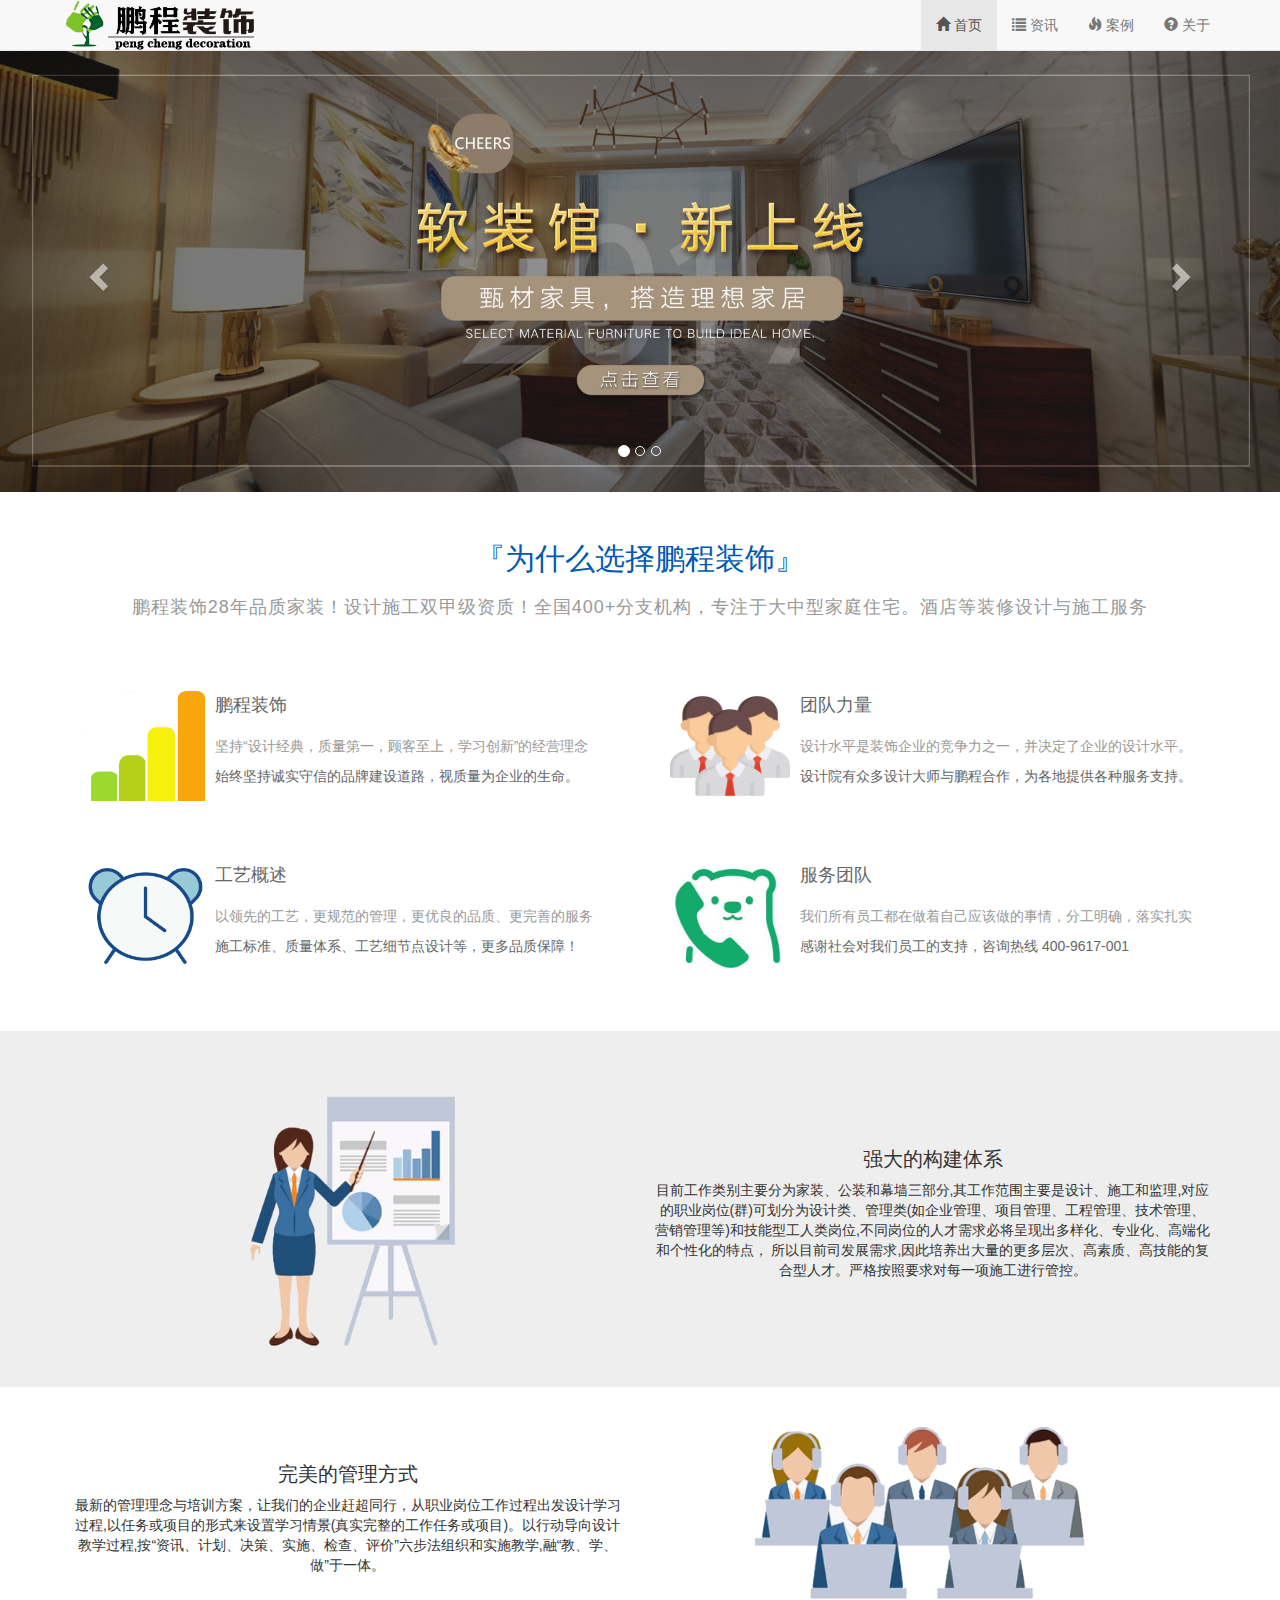
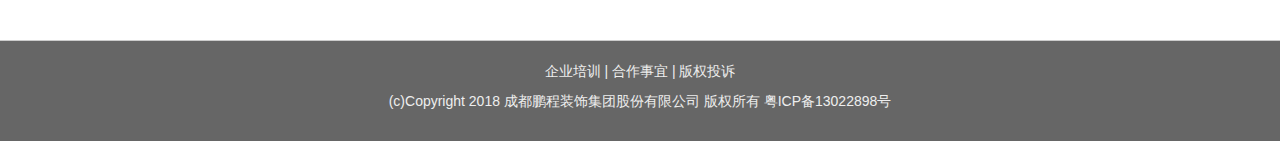
<file: index.html>
<!doctype html>
<html >
<head>
    <meta charset="utf-8">
    <title>欢迎来到鹏程装饰</title>
    <link rel="stylesheet" href="bootstrap-3.3.7-dist/css/bootstrap.min.css">
    <link rel="stylesheet" href="bootstrap-3.3.7-dist/css/style.css">
</head>
<body>
<nav class="navbar navbar-default navbar-fixed-top">
    <div class="container">
        <div class="navbar-header">
            <a href="#" class="navbar-brand logo"><img src="image/logo.png" alt="南京医药"></a>
            <button type="button" class="navbar-toggle" data-toggle="collapse" data-target="#navbar-collapse">
                <span class="icon-bar"></span>
                <span class="icon-bar"></span>
                <span class="icon-bar"></span>
                <span class="icon-bar"></span>
            </button>
        </div>
        <div class="collapse navbar-collapse" id="navbar-collapse">
            <ul class="nav navbar-nav navbar-right navigation" >
                <li class="active"><a href="index.html"><span class="glyphicon glyphicon-home"></span> 首页</a></li>
                <li><a href="information.html"><span class="glyphicon glyphicon-list"></span> 资讯</a></li>
                <li><a href="case.html"><span class="glyphicon glyphicon-fire"></span> 案例</a></li>
                <li><a href="about.html"><span class="glyphicon glyphicon-question-sign"></span> 关于</a></li>
            </ul>
        </div>
    </div>
</nav>

<div id="myCarousel" class="carousel slide">
    <ol class="carousel-indicators">
        <li data-target="#myCarousel" data-slide-to="0" class="active"></li>
        <li data-target="#myCarousel" data-slide-to="1"></li>
        <li data-target="#myCarousel" data-slide-to="2"></li>
    </ol>
    <div class="carousel-inner">
        <div class="item active">
            <img src="image/201904061448.jpg" alt="第一张">
        </div>
        <div class="item">
            <img src="image/201904061449.jpg" alt="第二张">
        </div>
        <div class="item">
            <img src="image/2019040601448.jpg" alt="第三张">
        </div>
    </div>
    <a href="#myCarousel" data-slide="prev" class="carousel-control left ">
        <span class="glyphicon glyphicon-chevron-left"></span>
    </a>
    <a href="#myCarousel" data-slide="next" class="carousel-control right ">
        <span class="glyphicon glyphicon-chevron-right"></span>
    </a>
</div>
<div class="tab1">
    <div class="container">
        <h2 class="tab-h2">『为什么选择鹏程装饰』</h2>
        <p class="tab-p">鹏程装饰28年品质家装！设计施工双甲级资质！全国400+分支机构，专注于大中型家庭住宅。酒店等装修设计与施工服务</p>
        <div class="row">
            <div class="col-md-6 col">
                <div class="media">
                    <div class="media-left">
                        <a href="#"><img src="image/201904062128.jpg" alt="" class="media-object imgs"></a>
                    </div>
                    <div class="media-body ">
                        <h4 class="media-heading">鹏程装饰</h4>
                        <p class="text-muted">坚持“设计经典，质量第一，顾客至上，学习创新”的经营理念</p>
                        <p>始终坚持诚实守信的品牌建设道路，视质量为企业的生命。</p>
                    </div>
                </div>
            </div>
            <div class="col-md-6 col">
                <div class="media">
                    <div class="media-left">
                        <a href="#"><img src="image/201904071034.jpg" alt="" class="media-object imgs"></a>
                    </div>
                    <div class="media-body ">
                        <h4 class="media-heading">团队力量</h4>
                        <p class="text-muted">设计水平是装饰企业的竞争力之一，并决定了企业的设计水平。</p>
                        <p>设计院有众多设计大师与鹏程合作，为各地提供各种服务支持。</p>
                    </div>
                </div>
            </div>
            <div class="col-md-6 col">
                <div class="media">
                    <div class="media-left">
                        <a href="#"><img src="image/201904062210.jpg" alt="" class="media-object imgs"></a>
                    </div>
                    <div class="media-body ">
                        <h4 class="media-heading">工艺概述</h4>
                        <p class="text-muted">以领先的工艺，更规范的管理，更优良的品质、更完善的服务</p>
                        <p>施工标准、质量体系、工艺细节点设计等，更多品质保障！</p>
                    </div>
                </div>
            </div>
            <div class="col-md-6 col">
                <div class="media">
                    <div class="media-left">
                        <a href="#"><img src="image/未标题-1.jpg" alt="" class="media-object imgs"></a>
                    </div>
                    <div class="media-body ">
                        <h4 class="media-heading">服务团队</h4>
                        <p class="text-muted">我们所有员工都在做着自己应该做的事情，分工明确，落实扎实</p>
                        <p>感谢社会对我们员工的支持，咨询热线 400-9617-001</p>
                    </div>
                </div>
            </div>
        </div>

    </div>
</div>

<div class="tab2">
    <div class="container">
        <div class="row" >
            <div class="col-md-6 col-sm-6 ">
                <img src="image/201904081246.png" alt="" class="auto img-responsive center-block">
            </div>
            <div class="text col-md-6 col-sm-6 " >
                <h3>强大的构建体系</h3>
                <p>目前工作类别主要分为家装、公装和幕墙三部分,其工作范围主要是设计、施工和监理,对应的职业岗位(群)可划分为设计类、管理类(如企业管理、项目管理、工程管理、技术管理、营销管理等)和技能型工人类岗位,不同岗位的人才需求必将呈现出多样化、专业化、高端化和个性化的特点， 所以目前司发展需求,因此培养出大量的更多层次、高素质、高技能的复合型人才。严格按照要求对每一项施工进行管控。</p>
            </div>
        </div>
    </div>
</div>
<div class="tab3">
    <div class="container">
        <div class="row">
            <div class="col-md-6 col-sm-6 tab2-img">
                <img src="image/201904081253.png" alt="" class="auto img-responsive center-block">
            </div>
            <div class="text col-md-6 col-sm-6 tab2-text" >
                <h3>完美的管理方式</h3>
                <p>最新的管理理念与培训方案，让我们的企业赶超同行，从职业岗位工作过程出发设计学习过程,以任务或项目的形式来设置学习情景(真实完整的工作任务或项目)。以行动导向设计教学过程,按“资讯、计划、决策、实施、检查、评价”六步法组织和实施教学,融“教、学、做”于一体。 </p>
            </div>
        </div>
    </div>
</div>

<!--底部footer-->
<footer class="text-muted" id="footer">
    <div class="container">
        <p>企业培训 | 合作事宜 | 版权投诉</p>
        <p>(c)Copyright 2018 成都鹏程装饰集团股份有限公司 版权所有 粤ICP备13022898号 </p>
    </div>
</footer>


<script src="bootstrap-3.3.7-dist/js/jquery-3.3.1.min.js"></script><!--注：jquery文件必须在bootstrap之前引入，而jQuery文件需要单独下载引入-->
<script src="bootstrap-3.3.7-dist/js/bootstrap.min.js"></script>
<script type="text/javascript">
        //轮播图自动播放
        $('#myCarousel').carousel({
            //自动4秒播放
            interval:4000,
        });

        //js设置文字垂直居中
        //alert($('.auto').eq(0).height());//得出图片的高度
        //alert($('.text').eq(0).height());//得出文本框的高度
        $(window).on('load',function () {
            $('.text').eq(0).css('margin-top',($('.auto').eq(0).height()- $('.text').eq(0).height()) / 2 + 'px');
        });
        $(window).resize(function(){
            $('.text').eq(0).css('margin-top',($('.auto').eq(0).height()-$('.text').eq(0).height()) / 2 + 'px');
        });
        $(window).on('load',function () {
            $('.text').eq(1).css('margin-top',($('.auto').eq(1).height()-$('.text').eq(1).height()) / 2 + 'px');
        });
        $(window).resize(function(){
            $('.text').eq(1).css('margin-top',($('.auto').eq(1).height()-$('.text').eq(1).height()) / 2 + 'px');
        });

</script>
</body>
</html>
</file>
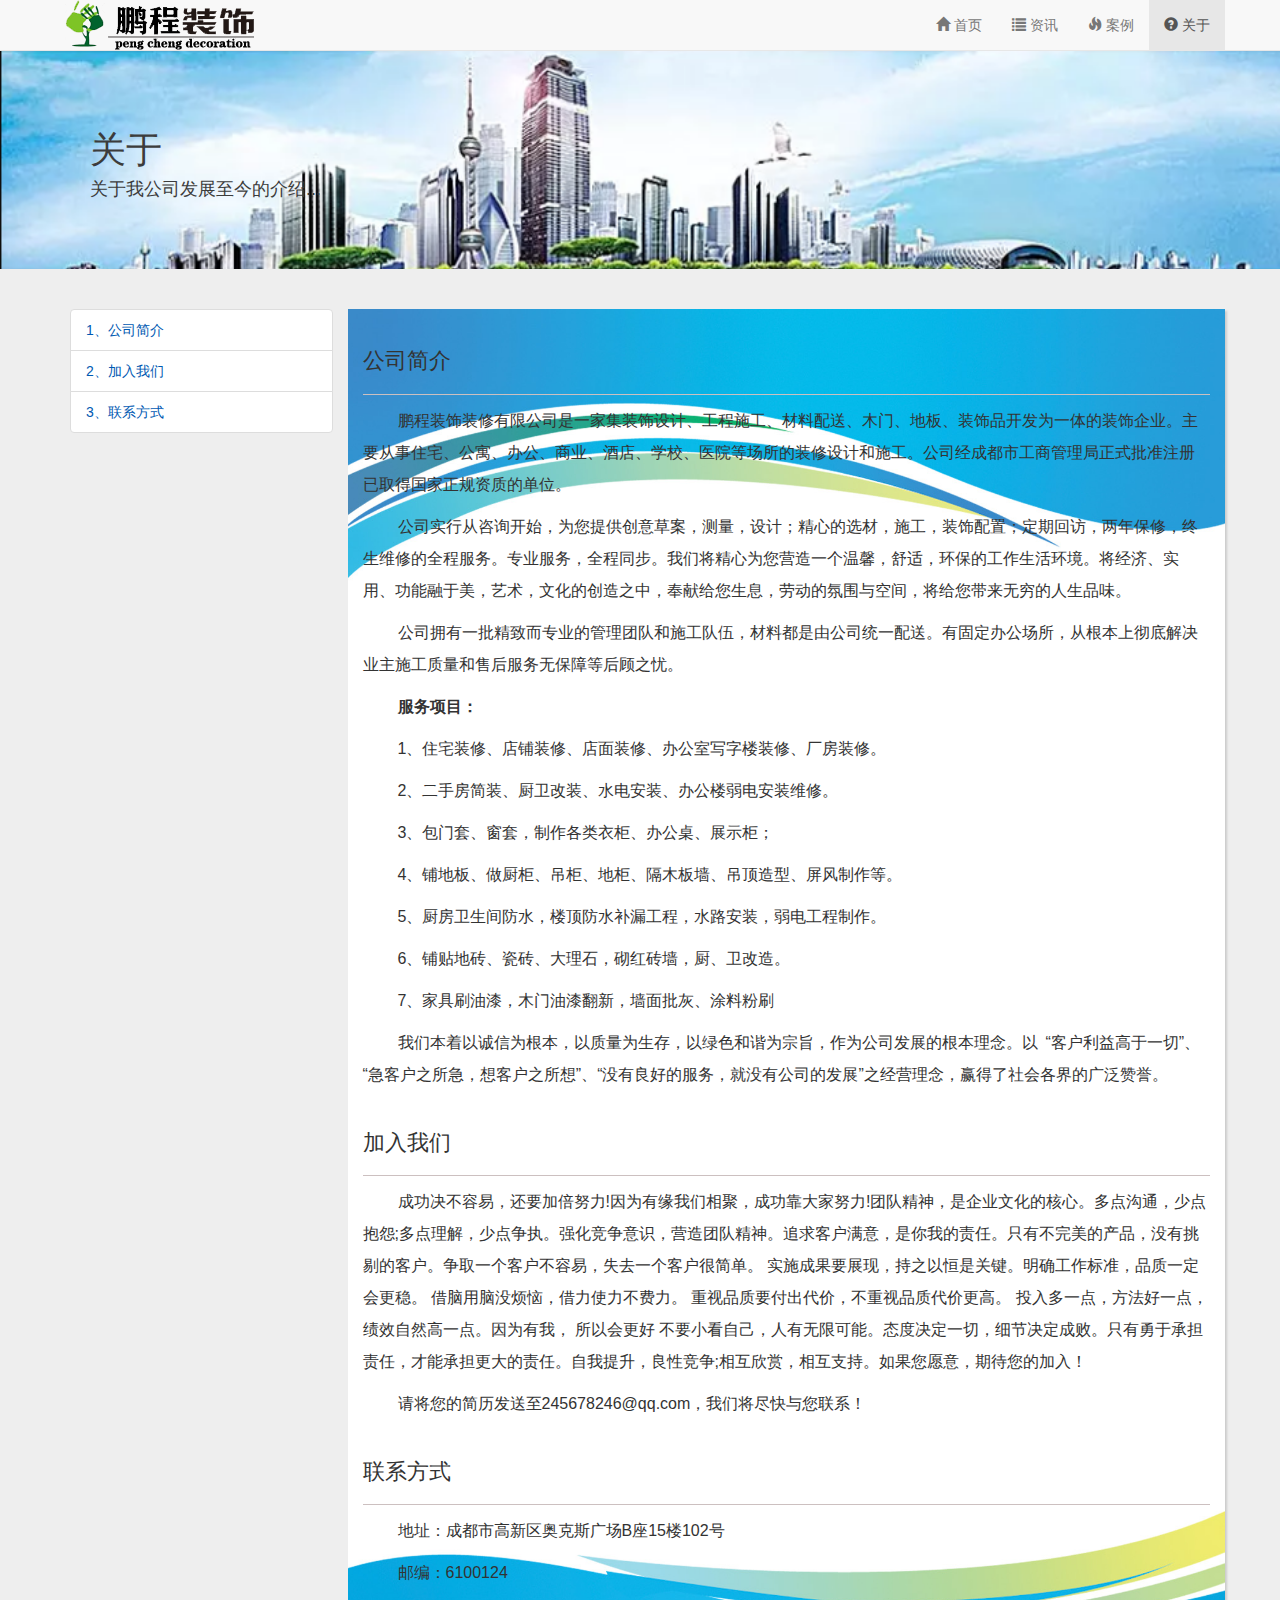
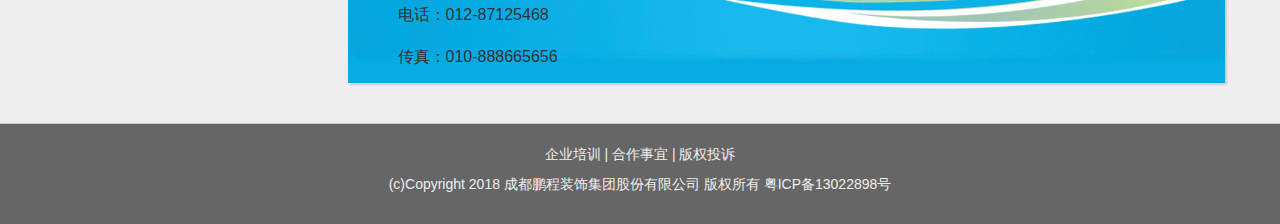
<file: about.html>
<!doctype html>
<html xmlns="http://www.w3.org/1999/html">
<head>
    <meta charset="utf-8">
    <title>欢迎来到“关于我们”鹏程装饰</title>
    <link rel="stylesheet" href="bootstrap-3.3.7-dist/css/bootstrap.min.css">
    <link rel="stylesheet" href="bootstrap-3.3.7-dist/css/style.css">
</head>
<body>
<nav class="navbar navbar-default navbar-fixed-top">
    <div class="container">
        <div class="navbar-header">
            <a href="index.html" class="navbar-brand logo"><img src="image/logo.png" alt="南京医药"></a>
            <button type="button" class="navbar-toggle" data-toggle="collapse" data-target="#navbar-collapse">
                <span class="icon-bar"></span>
                <span class="icon-bar"></span>
                <span class="icon-bar"></span>
                <span class="icon-bar"></span>
            </button>
        </div>
        <div class="collapse navbar-collapse" id="navbar-collapse">
            <ul class="nav navbar-nav navbar-right navigation" >
                <li ><a href="index.html"><span class="glyphicon glyphicon-home"></span> 首页</a></li>
                <li ><a href="information.html"><span class="glyphicon glyphicon-list"></span> 资讯</a></li>
                <li ><a href="case.html"><span class="glyphicon glyphicon-fire"></span> 案例</a></li>
                <li class="active"><a href="about.html"><span class="glyphicon glyphicon-question-sign"></span> 关于</a></li>
            </ul>
        </div>
    </div>
</nav>
<div class="jumbotrones">
    <div class="container">
        <hgroup>
            <h1>关于</h1>
            <h4>关于我公司发展至今的介绍...</h4>
        </hgroup>
    </div>
</div>
<div id="about">
    <div class="container">
        <div class="row">
            <div class="col-md-3 hidden-sm hidden-xs">
                <div class="list-group">
                    <a href="#1" class="list-group-item">1、公司简介</a>
                    <a href="#2" class="list-group-item">2、加入我们</a>
                    <a href="#3" class="list-group-item">3、联系方式</a>
                </div>
            </div>
            <div class="col-md-9 about">
                <a name="1"></a>
                <h3>公司简介</h3>
                <p>鹏程装饰装修有限公司是一家集装饰设计、工程施工、材料配送、木门、地板、装饰品开发为一体的装饰企业。主要从事住宅、公寓、办公、商业、酒店、学校、医院等场所的装修设计和施工。公司经成都市工商管理局正式批准注册已取得国家正规资质的单位。</p>
                <p>公司实行从咨询开始，为您提供创意草案，测量，设计；精心的选材，施工，装饰配置；定期回访，两年保修，终生维修的全程服务。专业服务，全程同步。我们将精心为您营造一个温馨，舒适，环保的工作生活环境。将经济、实用、功能融于美，艺术，文化的创造之中，奉献给您生息，劳动的氛围与空间，将给您带来无穷的人生品味。</p>
                <p>公司拥有一批精致而专业的管理团队和施工队伍，材料都是由公司统一配送。有固定办公场所，从根本上彻底解决业主施工质量和售后服务无保障等后顾之忧。</p>
                <p><b>服务项目：</b></p>
                <p>1、住宅装修、店铺装修、店面装修、办公室写字楼装修、厂房装修。</p>
                <p>2、二手房简装、厨卫改装、水电安装、办公楼弱电安装维修。  </p>
                <p>3、包门套、窗套，制作各类衣柜、办公桌、展示柜； </p>
                <p>4、铺地板、做厨柜、吊柜、地柜、隔木板墙、吊顶造型、屏风制作等。</p>
                <p>5、厨房卫生间防水，楼顶防水补漏工程，水路安装，弱电工程制作。</p>
                <p>6、铺贴地砖、瓷砖、大理石，砌红砖墙，厨、卫改造。</p>
                <p>7、家具刷油漆，木门油漆翻新，墙面批灰、涂料粉刷</p>
                <p>我们本着以诚信为根本，以质量为生存，以绿色和谐为宗旨，作为公司发展的根本理念。以 “客户利益高于一切”、“急客户之所急，想客户之所想”、“没有良好的服务，就没有公司的发展”之经营理念，赢得了社会各界的广泛赞誉。</p>
                <a name="2"></a>
                <h3>加入我们</h3>
                <p>成功决不容易，还要加倍努力!因为有缘我们相聚，成功靠大家努力!团队精神，是企业文化的核心。多点沟通，少点抱怨;多点理解，少点争执。强化竞争意识，营造团队精神。追求客户满意，是你我的责任。只有不完美的产品，没有挑剔的客户。争取一个客户不容易，失去一个客户很简单。 实施成果要展现，持之以恒是关键。明确工作标准，品质一定会更稳。 借脑用脑没烦恼，借力使力不费力。 重视品质要付出代价，不重视品质代价更高。 投入多一点，方法好一点，绩效自然高一点。因为有我，
                    所以会更好 不要小看自己，人有无限可能。态度决定一切，细节决定成败。只有勇于承担责任，才能承担更大的责任。自我提升，良性竞争;相互欣赏，相互支持。如果您愿意，期待您的加入！</p>
                <p>请将您的简历发送至245678246@qq.com，我们将尽快与您联系！</p>
                <a name="3"></a>
                <h3>联系方式</h3>
                <p>地址：成都市高新区奥克斯广场B座15楼102号</p>
                <p>邮编：6100124</p>
                <p>电话：012-87125468</p>
                <p>传真：010-888665656</p>
            </div>
        </div>
    </div>
</div>


<!--底部footer-->
<footer class="text-muted" id="footer">
    <div class="container">
        <p>企业培训 | 合作事宜 | 版权投诉</p>
        <p>(c)Copyright 2018 成都鹏程装饰集团股份有限公司 版权所有 粤ICP备13022898号 </p>
    </div>
</footer>
<script src="bootstrap-3.3.7-dist/js/jquery-3.3.1.min.js"></script><!--注：jquery文件必须在bootstrap之前引入，而jQuery文件需要单独下载引入-->
<script src="bootstrap-3.3.7-dist/js/bootstrap.min.js"></script>
<script type="text/javascript">

</script>
</body>
</html>
</file>
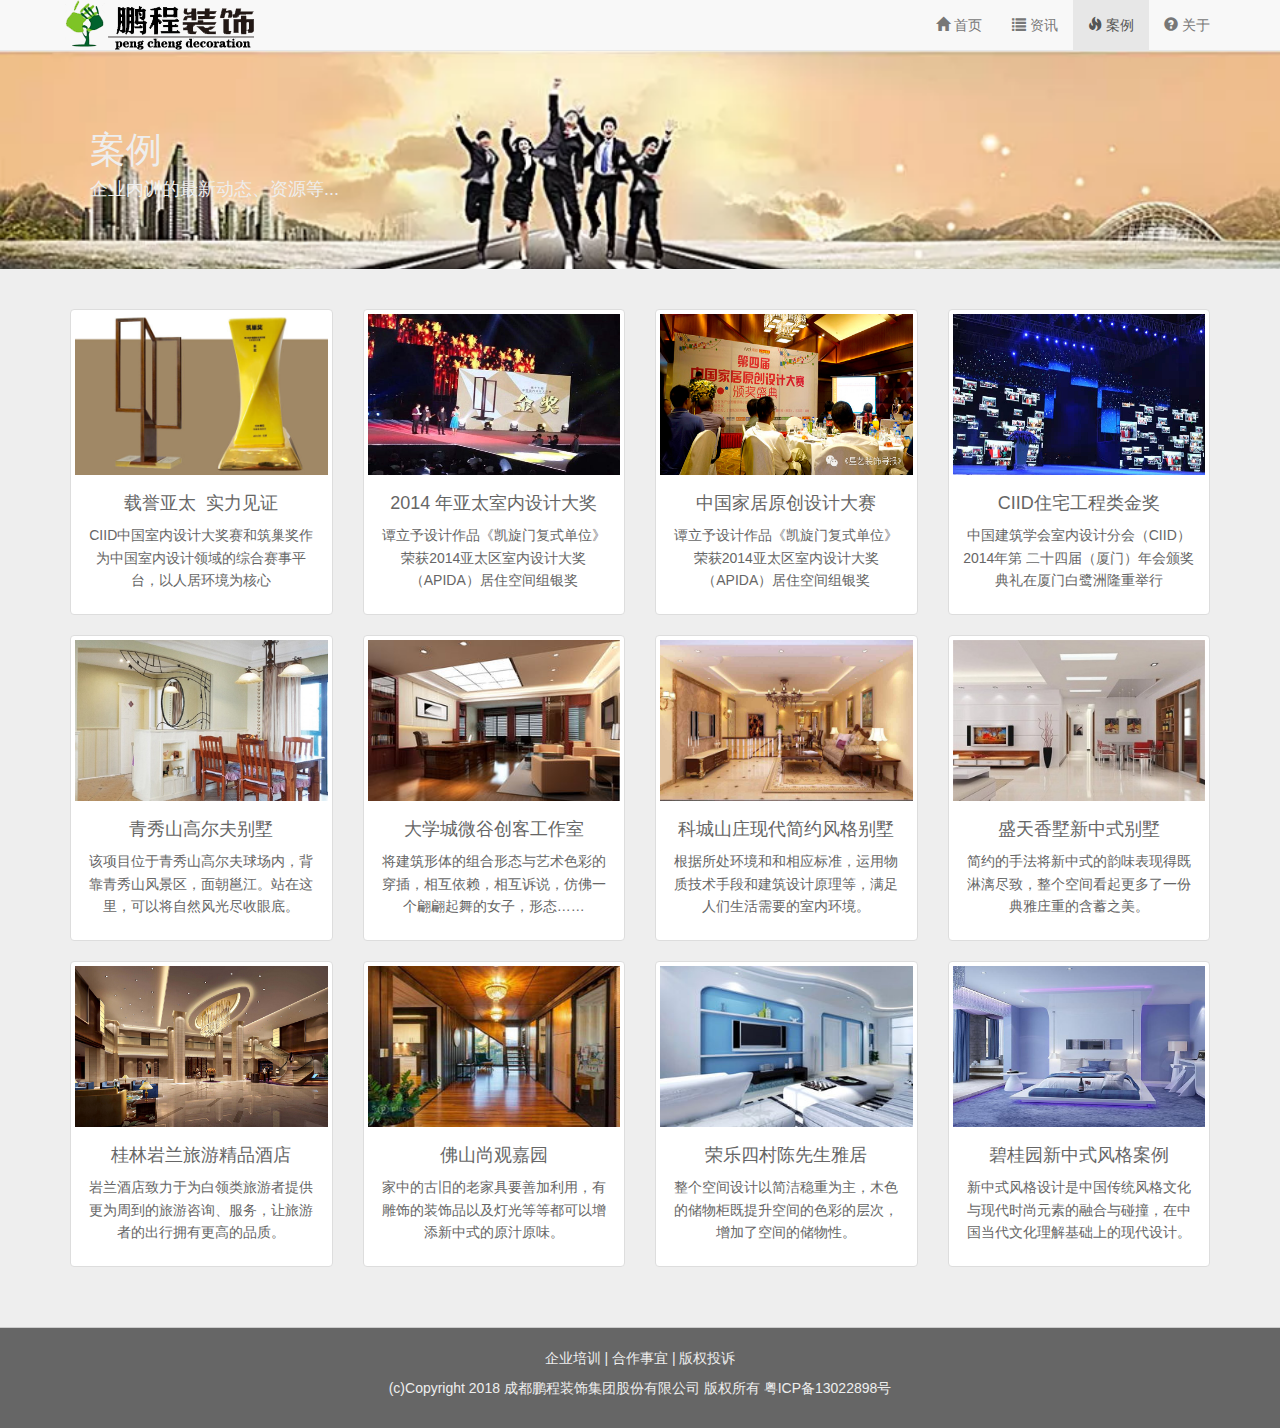
<file: case.html>
<!doctype html>
<html xmlns="http://www.w3.org/1999/html">
<head>
    <meta charset="utf-8">
    <title>欢迎来到鹏程装饰案例网</title>
    <link rel="stylesheet" href="bootstrap-3.3.7-dist/css/bootstrap.min.css">
    <link rel="stylesheet" href="bootstrap-3.3.7-dist/css/style.css">
</head>
<body>
<nav class="navbar navbar-default navbar-fixed-top">
    <div class="container">
        <div class="navbar-header">
            <a href="index.html" class="navbar-brand logo"><img src="image/logo.png" alt="南京医药"></a>
            <button type="button" class="navbar-toggle" data-toggle="collapse" data-target="#navbar-collapse">
                <span class="icon-bar"></span>
                <span class="icon-bar"></span>
                <span class="icon-bar"></span>
                <span class="icon-bar"></span>
            </button>
        </div>
        <div class="collapse navbar-collapse" id="navbar-collapse">
            <ul class="nav navbar-nav navbar-right navigation" >
                <li ><a href="index.html"><span class="glyphicon glyphicon-home"></span> 首页</a></li>
                <li ><a href="information.html"><span class="glyphicon glyphicon-list"></span> 资讯</a></li>
                <li class="active"><a href="case.html"><span class="glyphicon glyphicon-fire"></span> 案例</a></li>
                <li><a href="about.html"><span class="glyphicon glyphicon-question-sign"></span> 关于</a></li>
            </ul>
        </div>
    </div>
</nav>
<div class="jumbotrons">
    <div class="container">
        <hgroup>
            <h1>案例</h1>
            <h4>企业内训的最新动态、资源等...</h4>
        </hgroup>
    </div>
</div>
<div id="case">
    <div class="container">
        <div class="row">
            <div class="col-lg-3 col-md-4 col-sm-6 col-xs-12">
                <div class="thumbnail">
                      <img src="image/201904091443.jpg" alt="">
                    <div class="caption">
                        <h4><a href="#">载誉亚太&nbsp;&nbsp;实力见证</a></h4>
                        <p>CIID中国室内设计大奖赛和筑巢奖作为中国室内设计领域的综合赛事平台，以人居环境为核心</p>
                    </div>
                </div>
            </div>
            <div class="col-lg-3 col-md-4 col-sm-6 col-xs-12">
                <div class="thumbnail">
                    <img src="image/201904091455.jpg" alt="">
                    <div class="caption">
                        <h4><a href="#">2014 年亚太室内设计大奖</a></h4>
                        <p>谭立予设计作品《凯旋门复式单位》荣获2014亚太区室内设计大奖（APIDA）居住空间组银奖</p>
                    </div>
                </div>
            </div>
            <div class="col-lg-3 col-md-4 col-sm-6 col-xs-12">
                <div class="thumbnail">
                    <img src="image/201904091456.jpg" alt="">
                    <div class="caption">
                        <h4><a href="#">中国家居原创设计大赛</a></h4>
                        <p>谭立予设计作品《凯旋门复式单位》荣获2014亚太区室内设计大奖（APIDA）居住空间组银奖</p>
                    </div>
                </div>
            </div>
            <div class="col-lg-3 col-md-4 col-sm-6 col-xs-12">
                <div class="thumbnail">
                    <img src="image/201904091504.jpg" alt="">
                    <div class="caption">
                        <h4><a href="#">CIID住宅工程类金奖</a></h4>
                        <p>中国建筑学会室内设计分会（CIID）2014年第 二十四届（厦门）年会颁奖典礼在厦门白鹭洲隆重举行</p>
                    </div>
                </div>
            </div>
            <div class="col-lg-3 col-md-4 col-sm-6 col-xs-12">
                <div class="thumbnail">
                    <img src="image/201904101107.jpg" alt="">
                    <div class="caption">
                        <h4><a href="#">青秀山高尔夫别墅</a></h4>
                        <p>该项目位于青秀山高尔夫球场内，背靠青秀山风景区，面朝邕江。站在这里，可以将自然风光尽收眼底。</p>
                    </div>
                </div>
            </div>
            <div class="col-lg-3 col-md-4 col-sm-6 col-xs-12">
                <div class="thumbnail">
                    <img src="image/201904101110.jpg" alt="">
                    <div class="caption">
                        <h4><a href="#">大学城微谷创客工作室</a></h4>
                        <p>将建筑形体的组合形态与艺术色彩的穿插，相互依赖，相互诉说，仿佛一个翩翩起舞的女子，形态……</p>
                    </div>
                </div>
            </div>
            <div class="col-lg-3 col-md-4 col-sm-6 col-xs-12">
                <div class="thumbnail">
                    <img src="image/201904101109.jpg" alt="">
                    <div class="caption">
                        <h4><a href="#">科城山庄现代简约风格别墅</a></h4>
                        <p>根据所处环境和和相应标准，运用物质技术手段和建筑设计原理等，满足人们生活需要的室内环境。</p>
                    </div>
                </div>
            </div>
            <div class="col-lg-3 col-md-4 col-sm-6 col-xs-12">
                <div class="thumbnail">
                    <img src="image/201904101108.jpg" alt="">
                    <div class="caption">
                        <h4><a href="#">盛天香墅新中式别墅</a></h4>
                        <p>简约的手法将新中式的韵味表现得既淋漓尽致，整个空间看起更多了一份典雅庄重的含蓄之美。</p>
                    </div>
                </div>
            </div>
            <div class="col-lg-3 col-md-4 col-sm-6 col-xs-12">
                <div class="thumbnail">
                    <img src="image/201904101116.jpg" alt="">
                    <div class="caption">
                        <h4><a href="#">桂林岩兰旅游精品酒店</a></h4>
                        <p>岩兰酒店致力于为白领类旅游者提供更为周到的旅游咨询、服务，让旅游者的出行拥有更高的品质。</p>
                    </div>
                </div>
            </div>
            <div class="col-lg-3 col-md-4 col-sm-6 col-xs-12">
                <div class="thumbnail">
                    <img src="image/201904161116.jpg" alt="">
                    <div class="caption">
                        <h4><a href="#">佛山尚观嘉园</a></h4>
                        <p>家中的古旧的老家具要善加利用，有雕饰的装饰品以及灯光等等都可以增添新中式的原汁原味。</p>
                    </div>
                </div>
            </div>
            <div class="col-lg-3 col-md-4 col-sm-6 col-xs-12">
                <div class="thumbnail">
                    <img src="image/201904101119.jpg" alt="">
                    <div class="caption">
                        <h4><a href="#">荣乐四村陈先生雅居</a></h4>
                        <p>整个空间设计以简洁稳重为主，木色的储物柜既提升空间的色彩的层次，增加了空间的储物性。</p>
                    </div>
                </div>
            </div>
            <div class="col-lg-3 col-md-4 col-sm-6 col-xs-12">
                <div class="thumbnail">
                    <img src="image/201904101118.jpg" alt="">
                    <div class="caption">
                        <h4><a href="#">碧桂园新中式风格案例</a></h4>
                        <p>新中式风格设计是中国传统风格文化与现代时尚元素的融合与碰撞，在中国当代文化理解基础上的现代设计。</p>
                    </div>
                </div>
            </div>
        </div>
    </div>
</div>

<!--底部footer-->
<footer class="text-muted" id="footer">
    <div class="container">
        <p>企业培训 | 合作事宜 | 版权投诉</p>
        <p>(c)Copyright 2018 成都鹏程装饰集团股份有限公司 版权所有 粤ICP备13022898号 </p>
    </div>
</footer>
<script src="bootstrap-3.3.7-dist/js/jquery-3.3.1.min.js"></script><!--注：jquery文件必须在bootstrap之前引入，而jQuery文件需要单独下载引入-->
<script src="bootstrap-3.3.7-dist/js/bootstrap.min.js"></script>
<script type="text/javascript">

</script>
</body>
</html>
</file>
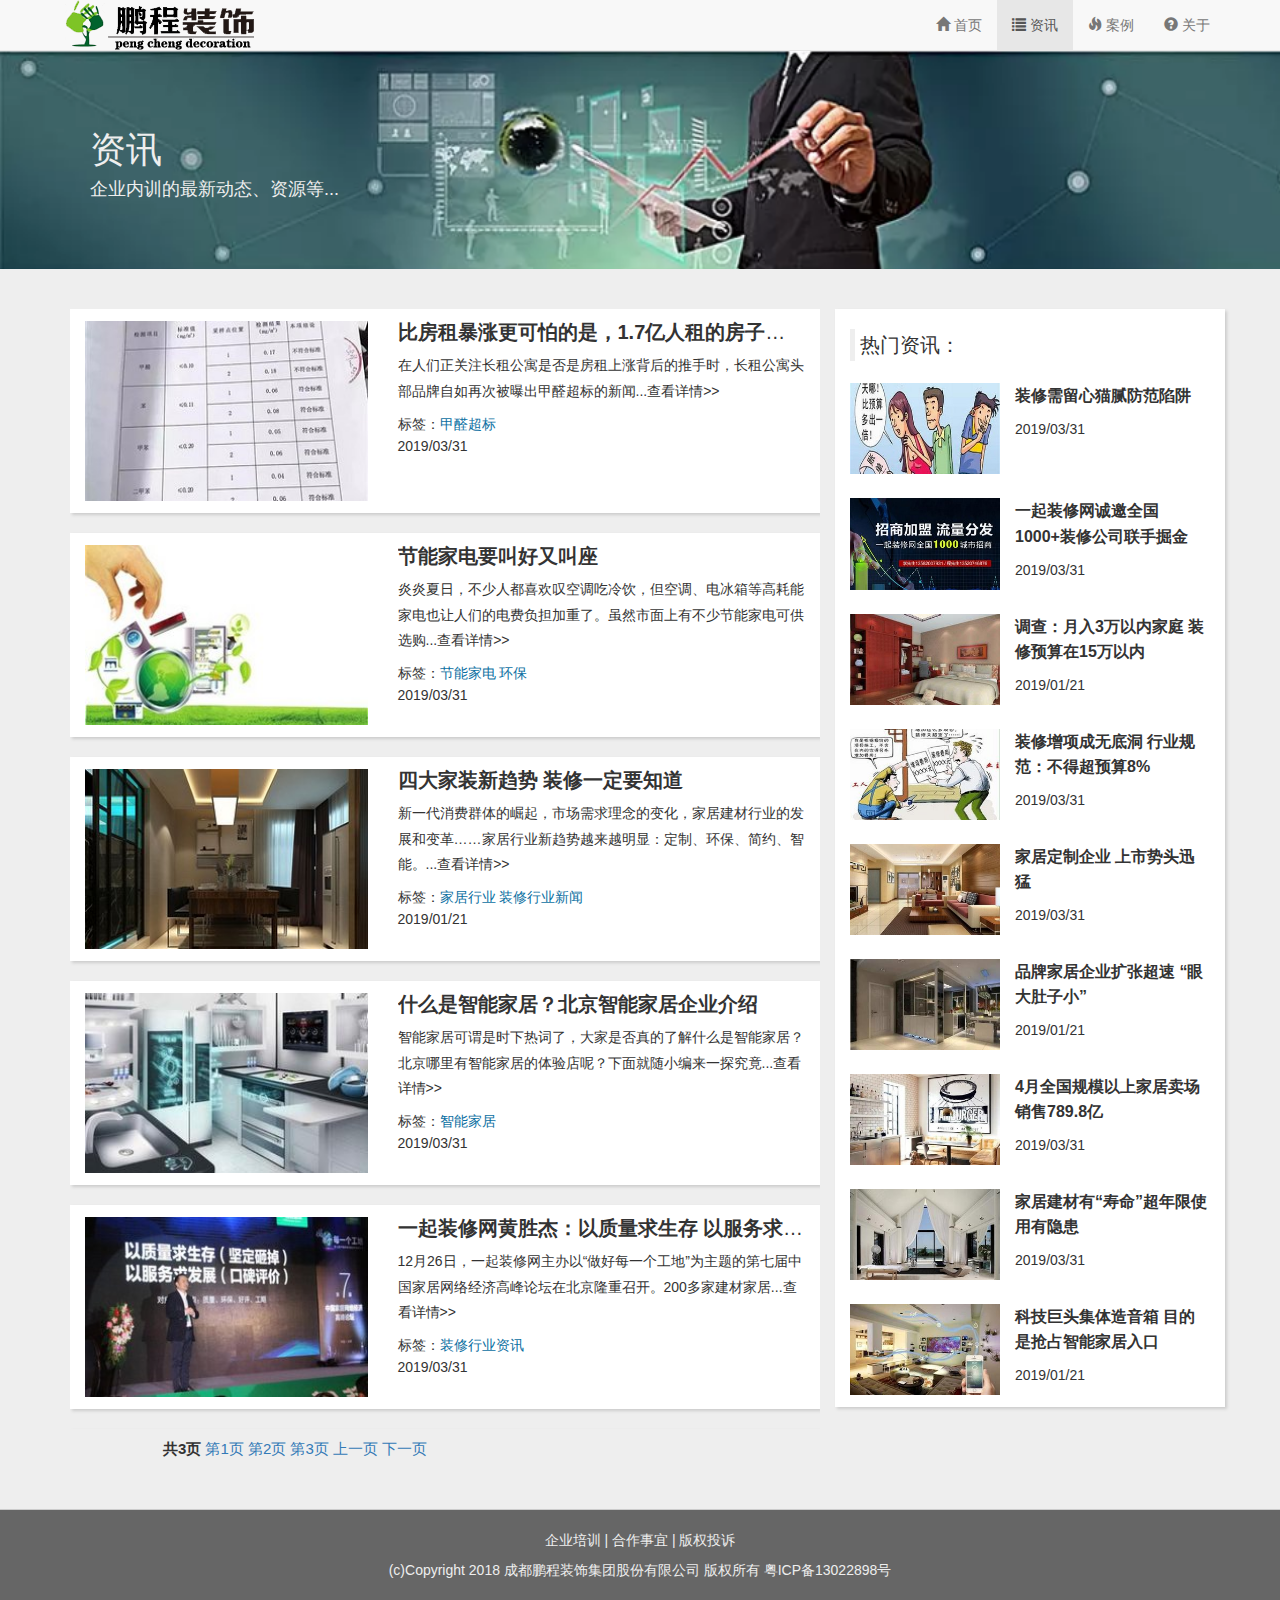
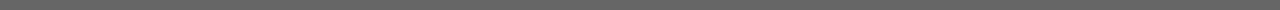
<file: information.html>
<!doctype html>
<html xmlns="http://www.w3.org/1999/html">
<head>
    <meta charset="utf-8">
    <title>欢迎来到鹏程装饰资讯网</title>
    <link rel="stylesheet" href="bootstrap-3.3.7-dist/css/bootstrap.min.css">
    <link rel="stylesheet" href="bootstrap-3.3.7-dist/css/style.css">
</head>
<body>
<nav class="navbar navbar-default navbar-fixed-top">
    <div class="container">
        <div class="navbar-header">
            <a href="index.html" class="navbar-brand logo"><img src="image/logo.png" alt="南京医药"></a>
            <button type="button" class="navbar-toggle" data-toggle="collapse" data-target="#navbar-collapse">
                <span class="icon-bar"></span>
                <span class="icon-bar"></span>
                <span class="icon-bar"></span>
                <span class="icon-bar"></span>
            </button>
        </div>
        <div class="collapse navbar-collapse" id="navbar-collapse">
            <ul class="nav navbar-nav navbar-right navigation" >
                <li ><a href="index.html"><span class="glyphicon glyphicon-home"></span> 首页</a></li>
                <li class="active"><a href="information.html"><span class="glyphicon glyphicon-list"></span> 资讯</a></li>
                <li><a href="case.html"><span class="glyphicon glyphicon-fire"></span> 案例</a></li>
                <li><a href="about.html"><span class="glyphicon glyphicon-question-sign"></span> 关于</a></li>
            </ul>
        </div>
    </div>
</nav>
<div class="jumbotron">
    <div class="container">
        <hgroup>
            <h1>资讯</h1>
            <h4>企业内训的最新动态、资源等...</h4>
        </hgroup>
    </div>
</div>
<div id="information" >
    <div class="container" >
        <div class="row">
            <div class="col-md-8"  >
                <div class="container-fluid" style="padding: 0;height:1120px;overflow: hidden;" id="frameContent">
                    <div class="row info-content"  >
                        <div class="col-md-5 col-sm-5 col-xs-5">
                            <a href="#"><img src="image/201904101125.jpg" alt="" class="img-responsive"></a>
                        </div>
                        <div class="col-md-7 col-sm-7 col-xs-7">
                            <h4><a href="#">比房租暴涨更可怕的是，1.7亿人租的房子甲醛超标</a></h4>
                            <p class="hidden-xs">在人们正关注长租公寓是否是房租上涨背后的推手时，长租公寓头部品牌自如再次被曝出甲醛超标的新闻...<a href="#">查看详情>></a></p>
                            <span>标签：<a href="#">甲醛超标</a></span>
                            <p>2019/03/31</p>
                        </div>
                    </div>

                    <div class="row info-content">
                        <div class="col-md-5 col-sm-5 col-xs-5">
                            <a href="#"><img src="image/201904101128.jpg" alt="" class="img-responsive"></a>
                        </div>
                        <div class="col-md-7 col-sm-7 col-xs-7">
                            <h4><a href="#">节能家电要叫好又叫座</a></h4>
                            <p class="hidden-xs">炎炎夏日，不少人都喜欢叹空调吃冷饮，但空调、电冰箱等高耗能家电也让人们的电费负担加重了。虽然市面上有不少节能家电可供选购...<a href="#">查看详情>></a></p>
                            <span>标签：<a href="#">节能家电 环保</a></span>
                            <p>2019/03/31</p>
                        </div>
                    </div>

                    <div class="row info-content">
                        <div class="col-md-5 col-sm-5 col-xs-5">
                            <a href="#"><img src="image/20180228104.jpg" alt="" class="img-responsive"></a>
                        </div>
                        <div class="col-md-7 col-sm-7 col-xs-7">
                            <h4><a href="#">四大家装新趋势 装修一定要知道</a></h4>
                            <p class="hidden-xs">新一代消费群体的崛起，市场需求理念的变化，家居建材行业的发展和变革……家居行业新趋势越来越明显：定制、环保、简约、智能。...<a href="#">查看详情>></a></p>
                            <span>标签：<a href="#">家居行业 装修行业新闻</a></span>
                            <p>2019/01/21</p>
                        </div>
                    </div>

                    <div class="row info-content">
                        <div class="col-md-5 col-sm-5 col-xs-5">
                            <a href="#"><img src="image/20180109164.jpg" alt="" class="img-responsive"></a>
                        </div>
                        <div class="col-md-7 col-sm-7 col-xs-7">
                            <h4><a href="#">什么是智能家居？北京智能家居企业介绍</a></h4>
                            <p class="hidden-xs">智能家居可谓是时下热词了，大家是否真的了解什么是智能家居？北京哪里有智能家居的体验店呢？下面就随小编来一探究竟...<a href="#">查看详情>></a></p>
                            <span>标签：<a href="#">智能家居</a></span>
                            <p>2019/03/31</p>
                        </div>
                    </div>

                    <div class="row info-content">
                        <div class="col-md-5 col-sm-5 col-xs-5">
                            <a href="#"><img src="image/20171228160.jpg" alt="" class="img-responsive"></a>
                        </div>
                        <div class="col-md-7 col-sm-7 col-xs-7">
                            <h4><a href="#">一起装修网黄胜杰：以质量求生存 以服务求发展</a></h4>
                            <p class="hidden-xs">12月26日，一起装修网主办以“做好每一个工地”为主题的第七届中国家居网络经济高峰论坛在北京隆重召开。200多家建材家居...<a href="#">查看详情>></a></p>
                            <span>标签：<a href="#">装修行业资讯</a> </span>
                            <p>2019/03/31</p>
                        </div>
                    </div>

                    <div class="row info-content">
                        <div class="col-md-5 col-sm-5 col-xs-5">
                            <a href="#"><img src="image/20170816170.jpg" alt="" class="img-responsive"></a>
                        </div>
                        <div class="col-md-7 col-sm-7 col-xs-7">
                            <h4><a href="#">推荐装修公司这事到底能干不能干？</a> </h4>
                            <p class="hidden-xs">最近，家装圈热议“推荐装修公司这件事为什么连业内人士都为难？”，有人说“我的一个朋友给另一个朋友介绍装修，最后都不说话了...<a href="#">查看详情>></a></p>
                            <span>标签：<a href="#">家居行业</a></span>
                            <p>2019/01/21</p>
                        </div>
                    </div>

                    <div class="row info-content">
                        <div class="col-md-5 col-sm-5 col-xs-5">
                            <a href="#"><img src="image/20170714110.jpg" alt="" class="img-responsive"></a>
                        </div>
                        <div class="col-md-7 col-sm-7 col-xs-7">
                            <h4><a href="#">整装风席卷家装行业</a></h4>
                            <p class="hidden-xs">纵观2017年上半年的家装市场，众多家装企业不再仅热衷于业绩、销量，而是开始关注技术、模式、资本。...<a href="#">查看详情>></a></p>
                            <span>标签：<a href="#">整体家装</a></span>
                            <p>2019/03/31</p>
                        </div>
                    </div>

                    <div class="row info-content">
                        <div class="col-md-5 col-sm-5 col-xs-5">
                            <a href="#"><img src="image/2017070716094.jpg" alt="" class="img-responsive"></a>
                        </div>
                        <div class="col-md-7 col-sm-7 col-xs-7">
                            <h4><a href="#">更严环保标准助力家具行业洗牌</a></h4>
                            <p class="hidden-xs">不断有新的环保标准出台，这对于不少深圳的家具企业来说也意味着新的挑战。...<a href="#">查看详情>></a></p>
                            <span>标签：<a href="#">环保家具</a></span>
                            <p>2019/03/31</p>
                        </div>
                    </div>

                    <div class="row info-content">
                        <div class="col-md-5 col-sm-5 col-xs-5">
                            <a href="#"><img src="image/20170630155.jpg" alt="" class="img-responsive"></a>
                        </div>
                        <div class="col-md-7 col-sm-7 col-xs-7">
                            <h4><a href="#">概念逐渐落地 家居业从玩概念到拼实力</a></h4>
                            <p class="hidden-xs">行业中“炒作”类事件少了，有料的新动作多了;“概念类”的潮流少了，企业老板也更愿意谈谈自己正在做的事。...<a href="#">查看详情>></a></p>
                            <span>标签：<a href="#">家居建材行业</a></span>
                            <p>2019/01/21</p>
                        </div>
                    </div>

                    <div class="row info-content">
                        <div class="col-md-5 col-sm-5 col-xs-5">
                            <a href="#"><img src="image/201705111448037867.jpg" alt="" class="img-responsive"></a>
                        </div>
                        <div class="col-md-7 col-sm-7 col-xs-7">
                            <h4><a href="#">细数环保家居“伪环保”建材的那些噱头</a></h4>
                            <p class="hidden-xs">环保是一份美好的心愿，但同样也是很多厂商为了盈利而制造的噱头。有人在脚踏实地的研究环保建材，但同样也不乏心机满满地“伪环...<a href="#">查看详情>></a></p>
                            <span>标签：<a href="#">家居行业</a></span>
                            <p>2019/01/21</p>
                        </div>
                    </div>

                    <div class="row info-content">
                        <div class="col-md-5 col-sm-5 col-xs-5">
                            <a href="#"><img src="image/2017051513474876.jpg" alt="" class="img-responsive"></a>
                        </div>
                        <div class="col-md-7 col-sm-7 col-xs-7">
                            <h4><a href="#">科技巨头集体造音箱 目的是抢占智能家居入口</a></h4>
                            <p class="hidden-xs">“你好，联想，我要听《光辉岁月》。”数秒后，现场响起了音乐声。日前，在杭州召开的联想创新科技大会上，联想集团高级副总裁贾...<a href="#">查看详情>></a></p>
                            <span>标签：<a href="#">装修行业资讯</a></span>
                            <p>2019/01/21</p>
                        </div>
                    </div>

                    <div class="row info-content">
                        <div class="col-md-5 col-sm-5 col-xs-5">
                            <a href="#"><img src="image/20170517133404357.jpg" alt="" class="img-responsive"></a>
                        </div>
                        <div class="col-md-7 col-sm-7 col-xs-7">
                            <h4><a href="#">国货家电啥时候才受重视？</a></h4>
                            <p class="hidden-xs">作为一个新兴的家电产品，目前外资品牌占据了空净行业的绝大部分市场份额是一个不争的事实。但根据中国市场的大部分行业的发展经...<a href="#">查看详情>></a></p>
                            <span>标签：<a href="#">家居行业</a></span>
                            <p>2019/01/21</p>
                        </div>
                    </div>

                    <div class="row info-content">
                        <div class="col-md-5 col-sm-5 col-xs-5">
                            <a href="#"><img src="image/2017051713355480.jpg" alt="" class="img-responsive"></a>
                        </div>
                        <div class="col-md-7 col-sm-7 col-xs-7">
                            <h4><a href="#">湖北严打以精装修价格备案卖毛坯房！</a></h4>
                            <p class="hidden-xs">近日，湖北省住建、教育、公安、人社、工商、物价、人民银行武汉分行等多部门联合发文，从今年5月到10月，在全省开展房地产开...查看详情>><a href="#">查看详情>></a></p>
                            <span>标签：<a href="#">家居行业</a></span>
                            <p>2019/01/21</p>
                        </div>
                    </div>
                </div>
                <div id="pages" style="font-size:15px; width:60%; line-height:40px; text-align:center;"></div>
            </div>


            <div class="col-md-4 info-right hidden-xs hidden-sm">
                <blockquote>
                    <h2>热门资讯：</h2>
                </blockquote>
                    <div class="container-fluid">
                        <div class="row">
                            <div class="col-md-5 col-sm-5 col-xs-5" style="margin: 12px 0;padding: 0;">
                                <a href="#"><img src="image/20170616162711.jpg" alt="" class="img-responsive"></a>
                            </div>
                            <div class="col-md-7 col-sm-7 col-xs-7 " style="padding-right: 0;">
                                <h4><a href="#"> 装修需留心猫腻防范陷阱</a></h4>
                                <p>2019/03/31</p>
                            </div>
                        </div>

                        <div class="row ">
                            <div class="col-md-5 col-sm-5 col-xs-5" style="margin: 12px 0;padding: 0;">
                                <a href="#"><img src="image/20170704155028.jpg" alt="" class="img-responsive"></a>
                            </div>
                            <div class="col-md-7 col-sm-7 col-xs-7" style="padding-right: 0;">
                                <h4><a href="#">一起装修网诚邀全国1000+装修公司联手掘金</a></h4>
                                <p>2019/03/31</p>
                            </div>
                        </div>
                        <div class="row ">
                            <div class="col-md-5 col-sm-5 col-xs-5" style="margin: 12px 0;padding: 0;">
                                <a href="#"><img src="image/201705211435.jpg" alt="" class="img-responsive"></a>
                            </div>
                            <div class="col-md-7 col-sm-7 col-xs-7" style="padding-right: 0;">
                                <h4><a href="#">调查：月入3万以内家庭 装修预算在15万以内</a></h4>
                                <p>2019/01/21</p>
                            </div>
                        </div>
                        <div class="row ">
                            <div class="col-md-5 col-sm-5 col-xs-5" style="margin: 12px 0;padding: 0;">
                                <a href="#"><img src="image/201705201402.jpg" alt="" class="img-responsive"></a>
                            </div>
                            <div class="col-md-7 col-sm-7 col-xs-7" style="padding-right: 0;">
                                <h4><a href="#">装修增项成无底洞 行业规范：不得超预算8%</a></h4>
                                <p>2019/03/31</p>
                            </div>
                        </div>
                        <div class="row ">
                            <div class="col-md-5 col-sm-5 col-xs-5" style="margin: 12px 0;padding: 0;">
                                <a href="#"><img src="image/201705181521464.jpg" alt="" class="img-responsive"></a>
                            </div>
                            <div class="col-md-7 col-sm-7 col-xs-7" style="padding-right: 0;">
                                <h4><a href="#">家居定制企业 上市势头迅猛</a></h4>
                                <p>2019/03/31</p>
                            </div>
                        </div>

                        <div class="row ">
                            <div class="col-md-5 col-sm-5 col-xs-5" style="margin: 12px 0;padding: 0;">
                                <a href="#"><img src="image/201705181520.jpg" alt="" class="img-responsive"></a>
                            </div>
                            <div class="col-md-7 col-sm-7 col-xs-7" style="padding-right: 0;">
                                <h4><a href="#">品牌家居企业扩张超速 “眼大肚子小” </a></h4>
                                <p>2019/01/21</p>
                            </div>
                        </div>
                        <div class="row ">
                            <div class="col-md-5 col-sm-5 col-xs-5" style="margin: 12px 0;padding: 0;">
                                <a href="#"><img src="image/201705171338071.jpg" alt="" class="img-responsive"></a>
                            </div>
                            <div class="col-md-7 col-sm-7 col-xs-7" style="padding-right: 0;">
                                <h4><a href="#">4月全国规模以上家居卖场销售789.8亿</a></h4>
                                <p>2019/03/31</p>
                            </div>
                        </div>

                        <div class="row ">
                            <div class="col-md-5 col-sm-5 col-xs-5" style="margin: 12px 0;padding: 0;">
                                <a href="#"> <img src="image/20170518151834860.jpg" alt="" class="img-responsive"></a>
                            </div>
                            <div class="col-md-7 col-sm-7 col-xs-7" style="padding-right: 0;">
                                <h4><a href="#">家居建材有“寿命”超年限使用有隐患</a></h4>
                                <p>2019/03/31</p>
                            </div>
                        </div>

                        <div class="row ">
                            <div class="col-md-5 col-sm-5 col-xs-5" style="margin: 12px 0;padding: 0;">
                                <a href="#"><img src="image/20170515134748.jpg" alt="" class="img-responsive"></a>
                            </div>
                            <div class="col-md-7 col-sm-7 col-xs-7" style="padding-right: 0;">
                                <h4><a href="#">科技巨头集体造音箱 目的是抢占智能家居入口 </a></h4>
                                <p>2019/01/21</p>
                            </div>
                        </div>
                        </div>
                    </div>
            </div>
        </div>
    </div>
<!--底部footer-->
<footer class="text-muted" id="footer">
    <div class="container">
        <p>企业培训 | 合作事宜 | 版权投诉</p>
        <p>(c)Copyright 2018 成都鹏程装饰集团股份有限公司 版权所有 粤ICP备13022898号 </p>
    </div>
</footer>
<script src="bootstrap-3.3.7-dist/js/jquery-3.3.1.min.js"></script><!--注：jquery文件必须在bootstrap之前引入，而jQuery文件需要单独下载引入-->
<script src="bootstrap-3.3.7-dist/js/bootstrap.min.js"></script>
<script type="text/javascript">
    var obj = document.getElementById("frameContent");  //获取内容层
    var pages = document.getElementById("pages");         //获取翻页层
    var pgindex=1;                                      //当前页
    window.onload = function()                             //重写窗体加载的事件
    {
        var allpages = Math.ceil(parseInt(obj.scrollHeight)/parseInt(obj. offsetHeight));//获取页面数量
        pages.innerHTML = "<b>共"+allpages+"页</b> ";     //输出页面数量
        for (var i=1;i<=allpages;i++){
            pages.innerHTML += "<a href=\"javascript:showPage('"+i+"');\">第"+i+"页</a> ";
//循环输出第几页
        }
        pages.innerHTML += " <a href=\"javascript:gotopage('-1');\">上一页</a>  <a href=\"javascript:gotopage('1');\">下一页</a>"
    }
    function gotopage(value){
        try{
            value=="-1"?showPage(pgindex-1):showPage(pgindex+1);
        }catch(e){

        }
    }
    function showPage(pageINdex)
    {

        obj.scrollTop=(pageINdex-1)*parseInt(obj.offsetHeight);                                                                  //根据高度，输出指定的页
        pgindex=pageINdex;
    }
</script>
</body>
</html>
</file>
<file: bootstrap-3.3.7-dist/css/style.css>
@charset "utf-8";
body{
    font-family: "Helvetica Neue", Helvetica, Arial,"Microsoft YaHei UI","Microsoft YaHei",SimHei,"\5B8B\4F53" ,sans-serif;
}
.logo{
    padding: 0;
}
.navigation{
    margin-top:0 ;
}

#myCarousel{
    margin: 50px 0 0 0;
}

.carousel-inner img{
    margin: 0 auto;
}

.arrows{
    font-size: 100px;
    line-height: 338px;
    letter-spacing: 1px;/*字体间距*/
}

.tab1{
    margin: 30px 0;
    color: #666;
}


.tab-h2{
    font-size: 30px;
    text-align: center;
    color: #0059B2;
}
.tab-p{
    font-size: 18px;
    text-align: center;
    letter-spacing: 1px;
    color: #999;
    margin: 20px 0 40px 0;
}

.imgs{
    width:120px;
    height:110px;
}

.tab1 .media-heading {
    margin: 5px 0 20px 0;
}

.tab1 .text-muted{
    color: #999;
    /*text-decoration: line-through;*/
}

.tab1 .col{
    padding: 30px;
}



.tab2{
    background-color:#eee;
    padding: 40px 20px ;
    text-align: center;
}

.tab2 img{
    width: 40%;
    height: 40%;
}
.tab3{
    padding: 40px 0;
    text-align: center;
}
.tab3 img{
    width:70%;
    height: 70%;
}

.text h3{
    font-size:20px;
}
.text p{
    font-size:14px;
}


.jumbotron{
   background-image: url("../../image/201901091414.png");
    background-size:100% 16em;
    margin: 50px 0 0 0;
    padding: 60px 0;
    color: #eee;
}

.jumbotron h1{
    font-size: 26px;
    padding: 0 0 0 20px;
}
.jumbotron h4{
    font-size: 15px;
    padding: 0 0 0 20px;
}
#information{
    background-color: #eee;
    padding: 40px 0;
}

.info-content{
    background-color: #fff;
    margin: 0 0 20px 0;
    box-shadow: 2px 2px 3px #ccc;
}
.info-content img{
    width:332px;
    height: 180px;
    margin:12px 0;
}
.info-content h4{
    color:#333;
    padding: 2px 0 0 0;
    font-size: 14px;
}
.info-content h4 a{
    color: #333;
    font-size: 16px;
    font-weight: bold;
    text-decoration: none;
}
.info-content h4 a:hover{
    color: #337ab7;
}
.info-content p a{
    color: #333;
    text-decoration: none;
}
.info-content p a:hover{
    color: #faa90e;
}
.info-content span a{
    color: #0b6fa2;
    text-decoration: none;
}

.info-content p{
    line-height: 1.8;
}
.info-right{
    background-color: #fff;
    box-shadow:2px 2px 3px #ccc;
}

.info-right blockquote{
    margin:0;
    padding: 0;
}
.info-right h2{
    font-size:20px;
    color: #333;
    padding: 5px;
}
.info-right h4 a {
    font-weight:bold;
    color: #333;
    text-decoration: none;
}
.info-right h4 a:hover {
    color: #337ab7;
}

.info-right h4{
    color: #333;
    font-size: 16px;
    padding: 2px 0 0 0 ;
    line-height: 1.6;
}


.jumbotrons{
    background-image: url("../../image/201904091424.png");
    background-size:100% 16em;
    margin: 50px 0 0 0;
    padding: 60px 0;
    color: #eee;
}
.jumbotrons h1{
    font-size: 26px;
    padding: 0 0 0 20px;
}
.jumbotrons h4{
    font-size: 15px;
    padding: 0 0 0 20px;
}



.jumbotrones{
    background-image: url("../../image/201904091427.png");
    background-size:100% 16em;
    margin: 50px 0 0 0;
    padding: 60px 0;
    color: #3c3c3c;
}
.jumbotrones h1{
    font-size: 26px;
    padding: 0 0 0 20px;
}
.jumbotrones h4{
    font-size: 15px;
    padding: 0 0 0 20px;
}

.thumbnail img{
    width:255px;
    height:161px;
}
#case{
    padding:40px 0;
    background-color: #eee;
    text-align: center;
}

#case h4{
    color: #666;
}
#case h4 a{
    text-decoration: none;
    color: #666;
}
#case h4 a:hover{
    color: #6caffa;
}

#case p{
    color: #666;
    line-height: 1.6;
}

#case .col{
    margin: 0 0 20px 0;
}

#about{
    background-color: #eee;
    padding: 40px 15px;
}

#about a{
    color: #0059b2;
}

#about .about{
    background-color:#fff ;
    background-image: url("../../image/201904102117.jpg");
    background-size: 100% 100%;
    box-shadow: 2px 2px 2px #ccc;
}

#about h3{
    color: #333;
    font-size: 19px;
    border-bottom: 1px solid #ccc0c0;
    padding: 20px 0;
    margino:0 0 10px 0;
}

#about p{
    line-height: 2;
    font-size: 14px;
    text-indent:35px;
}

#footer{
    background-color: #666;
    border-top: 1px solid #ccc;
    padding: 20px;
    text-align: center;
    color: #eee;
}

#pager ul.pages {
    display:block;
    border:none;
    text-transform:uppercase;
    font-size:10px;
    margin:10px 0 50px;
    padding:0;
}
#pager ul.pages li {
    list-style:none;
    float:left;
    border:1px solid #ccc;
    text-decoration:none;
    margin:0 5px 0 0;
    padding:5px;
}
#pager ul.pages li:hover {
    border:1px solid #003f7e;
}
#pager ul.pages li.pgEmpty {
    border:1px solid #eee;
    color:#eee;
}
#pager ul.pages li.pgCurrent {
    border:1px solid #003f7e;
    color:#000;
    font-weight:700;
    background-color:#eee;
}



/*没有小于768px，是应为bootstrap3以移动端为优先级设计*/
/*小屏幕（平板，大于等于768px）*/
@media (min-width: 768px) {
    .tab-h2{
        font-size: 26px;
    }
    .tab-p{
        font-size: 16px;
    }
    .text h3{
        font-size:22px;
    }
    .text p{
        font-size:15px;
    }
    .tab2-text{
        float: left;
    }
    .tab2-img{
        float: right;
    }
    .jumbotron h1{
        font-size: 30px;
    }
    .jumbotron h4{
        font-size: 16px;
    }
    .jumbotrons h1{
        font-size: 30px;
    }
    .jumbotrons h4{
        font-size: 16px;
    }
    .jumbotrones h1{
        font-size: 30px;
    }
    .jumbotrones h4{
        font-size: 16px;
    }
    .info-content h4{
        font-size: 16px;
        overflow: hidden;
         white-space: nowrap;
        text-overflow: ellipsis;
    }
    .info-content h4 a{
        font-size: 16px;
    }
    #about h3{
        font-size: 19px;
    }

    #about p{
        font-size: 14px;
    }

}
/*中等屏幕（桌面显示器，大于等于992px）*/
@media (min-width: 992px) {
    .tab-h2{
        font-size: 28px;
    }
    .tab-p{
        font-size: 17px;
    }
    .text h3{
        font-size:24px;
    }
    .text p{
        font-size:16px;
    }
    .jumbotron h1{
        font-size: 33px;
    }
    .jumbotron h4{
        font-size: 17px;
    }
    .jumbotrons h1{
        font-size: 33px;
    }
    .jumbotrons h4{
        font-size: 17px;
    }
    .jumbotrones h1{
        font-size: 33px;
    }
    .jumbotrones h4{
        font-size: 17px;
    }
    .info-content h4{
        font-size: 18px;
    }
    .info-content h4 a{
        font-size: 18px;
    }
    #about h3{
        font-size: 20px;
    }

    #about p{
        font-size: 14px;
    }

}
/*大屏幕（大桌面显示器，大于等于1200px）*/
@media (min-width: 1200px) {
    .tab-h2{
        font-size: 30px;
    }
    .tab-p{
        font-size: 18px;
    }
    .text h3{
        font-size:20px;
    }
    .text p{
        font-size:14px;
    }
    .jumbotron h1{
        font-size: 36px;
    }
    .jumbotron h4{
        font-size: 18px;
    }
    .jumbotrons h1{
        font-size: 36px;
    }
    .jumbotrons h4{
        font-size: 18px;
    }
    .jumbotrones h1{
        font-size: 36px;
    }
    .jumbotrones h4{
        font-size: 18px;
    }
    .info-content h4{
        font-size: 20px;
    }
    .info-content h4 a{
        font-size: 20px;
    }
    #about h3{
        font-size: 22px;
    }

    #about p{
        font-size: 16px;
    }
}
</file>
